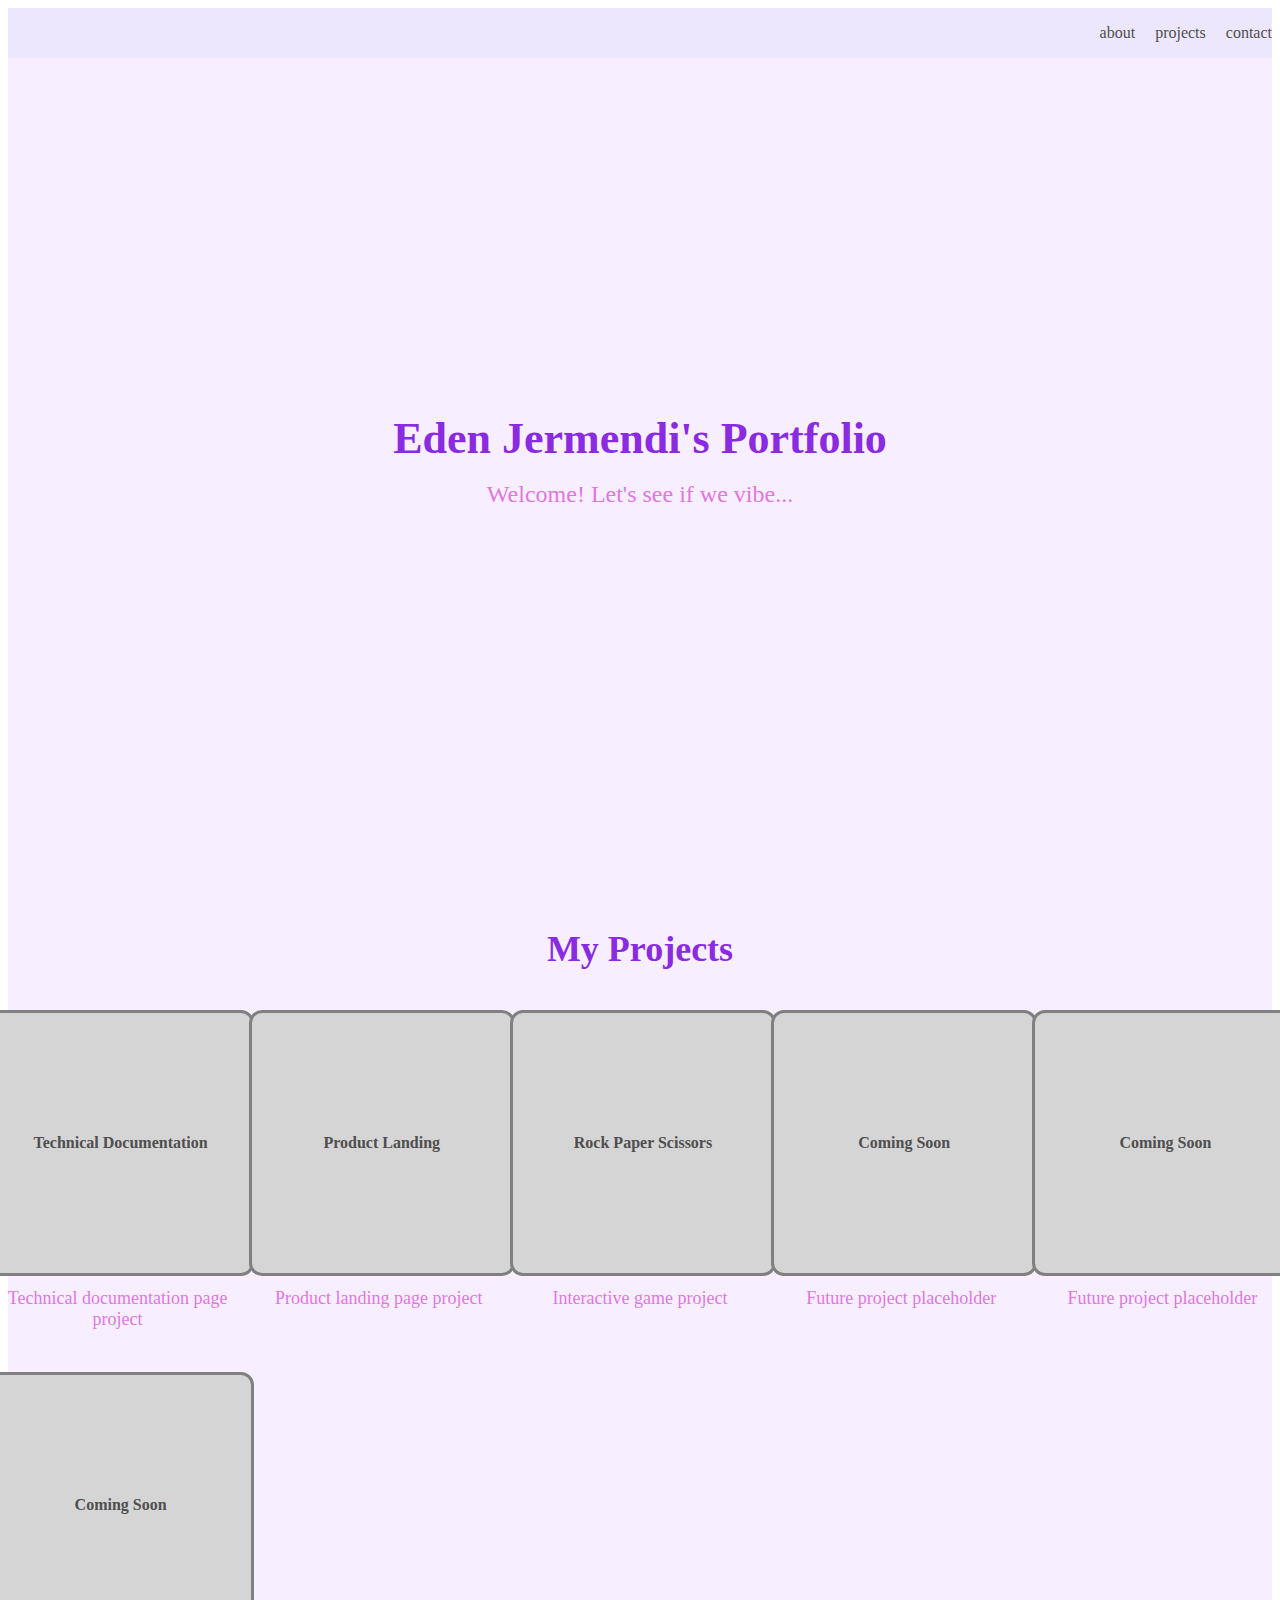
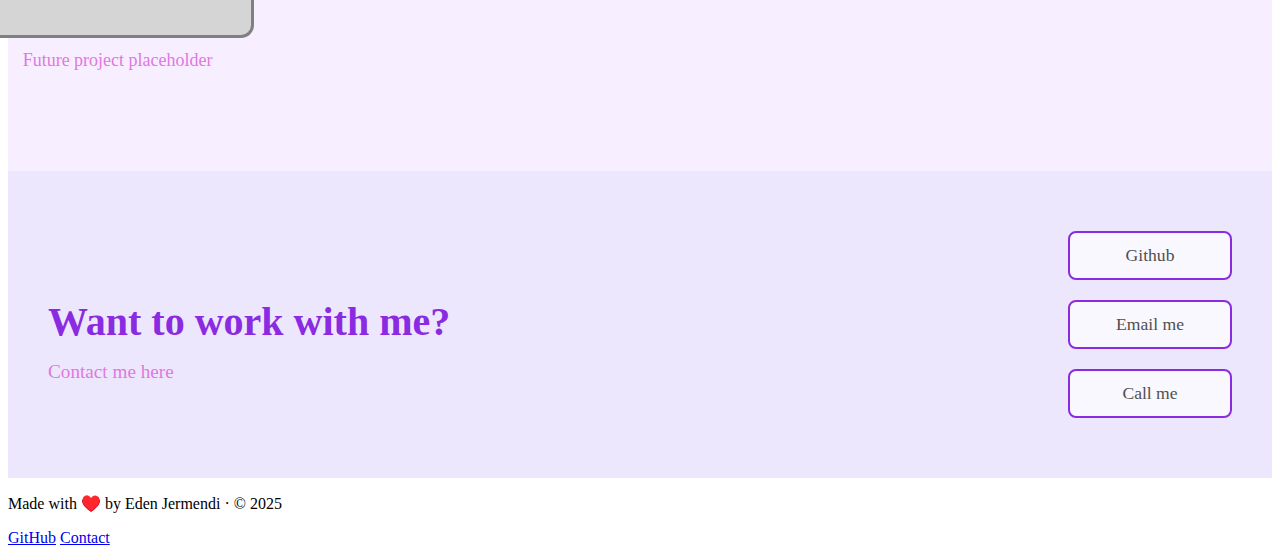
<file: index.html>
<!DOCTYPE html>
<html lang="en">
  <head>
    <meta charset="utf-8" />
    <meta name="viewport" content="width=device-width, initial-scale=1.0" />
    <meta name="description" content="Eden Jermendi's personal portfolio page precured just for you." />
    <title>Personal Portfolio</title>
    <link href="https://fonts.googleapis.com/css2?family=Fira+Code&family=Inter:wght@400;600&display=swap" rel="stylesheet">
    <link rel="stylesheet" href="styles.css" />
    <link rel="icon" href="favicon.ico" />
  </head>

  <body>
    <main>

        <header>
        <nav id="navbar">
            <ul>
             <li><a href="#">about</a></li>
             <li><a href="#projects">projects</a></li>
             <li><a href="#contact">contact</a></li>
            </ul>                
        </nav>
        </header>

    <section id="welcome-section">
        <h1>Eden Jermendi's Portfolio</h1>
        <p>Welcome! Let's see if we vibe...</p>
    </section>

    <section id="projects">
        <div class="container">
            <h2>My Projects</h2>
            <div class="project-cards">
                <div class="project-card">
                    <a href="https://edenjermendi.github.io/technical-doc/" class="project-tile">
                        <div class="project-image">Technical Documentation</div>
                    </a>
                    <p>Technical documentation page project</p>
                </div>
                <div class="project-card">
                    <a href="https://edenjermendi.github.io/product-landing-page/" class="project-tile">
                        <div class="project-image">Product Landing</div>
                    </a>
                    <p>Product landing page project</p>
                </div>
                <div class="project-card">
                    <a href="https://edenjermendi.github.io/paper-scissors-rock/" class="project-tile">
                        <div class="project-image">Rock Paper Scissors</div>
                    </a>
                    <p>Interactive game project</p>
                </div>
                <div class="project-card">
                    <a href="#" class="project-tile">
                        <div class="project-image">Coming Soon</div>
                    </a>
                    <p>Future project placeholder</p>
                </div>
                <div class="project-card">
                    <a href="#" class="project-tile">
                        <div class="project-image">Coming Soon</div>
                    </a>
                    <p>Future project placeholder</p>
                </div>
                <div class="project-card">
                    <a href="#" class="project-tile">
                        <div class="project-image">Coming Soon</div>
                    </a>
                    <p>Future project placeholder</p>
                </div>
            </div>
        </div>
    </section>

    <section id="contact">
      <div class="contact-container">
      <div class="contact-text">
        <h2>Want to work with me?</h2>
        <p>Contact me here</p>
      </div>

      <div class="contact-icons">
        <div><a target="_blank" id="profile-link" href="https://github.com/edenjermendi">Github</a></div>
        <div><a target="_blank" href="mailto:ejermendi@gmail.com?subject=Let%27s%20work%20together%21"
            >Email me
        </a></div>
        <div><a href="tel:+642102291894">Call me</a></div>
      </div>
      </div>
    </section>

    <footer id="footer">
    <div class="footer-container">
        <p>Made with ♥️ by Eden Jermendi · © 2025</p>
        <div class="footer-links">
        <a href="https://github.com/edenjermendi" target="_blank">GitHub</a>
        <a href="#contact">Contact</a>
        </div>
    </div>
    </footer>

    </main>
  </body>
</html>
</file>
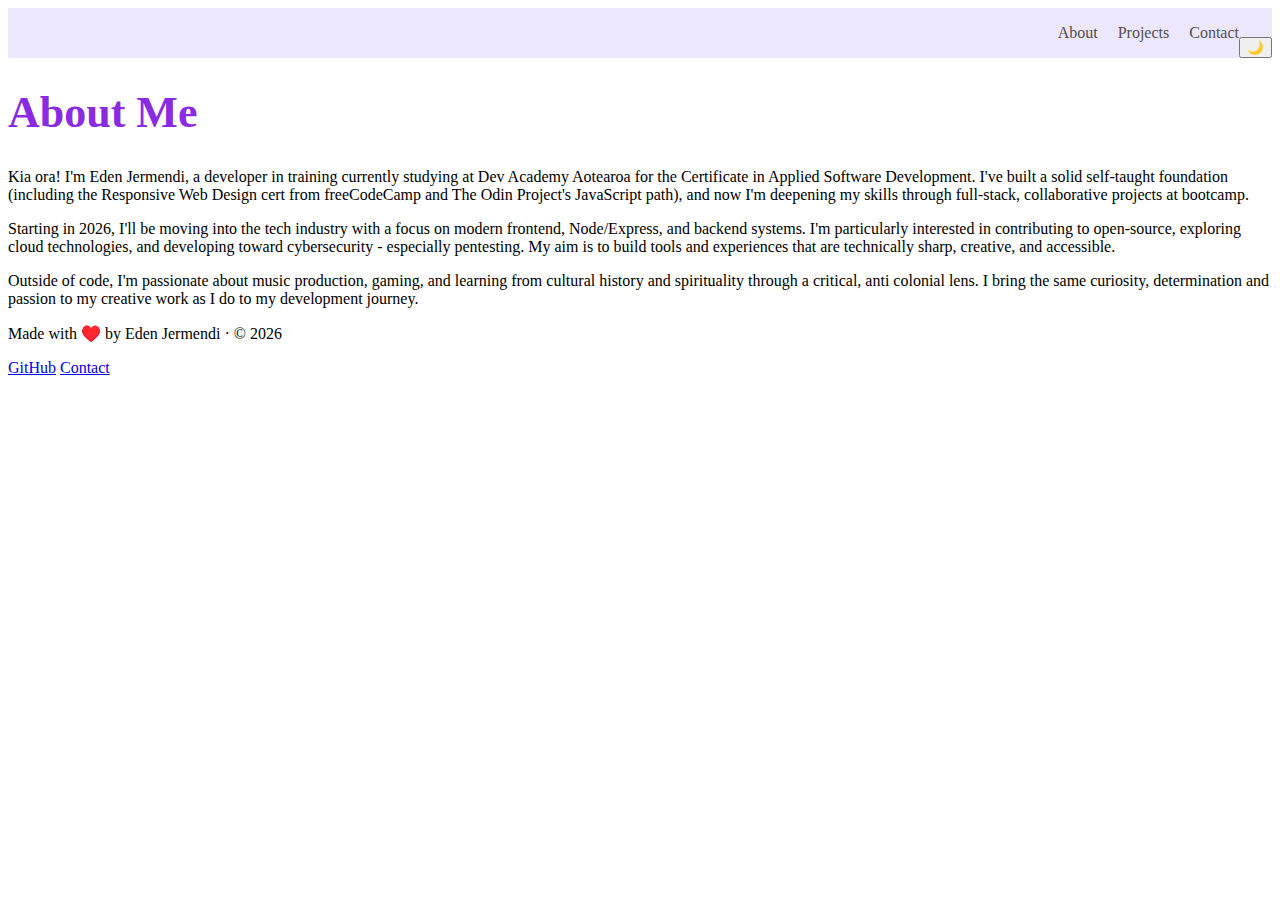
<file: about.html>
<!DOCTYPE html>
<html lang="en" data-theme>
  <head>
    <meta charset="utf-8" />
    <meta name="viewport" content="width=device-width, initial-scale=1" />
    <meta name="description" content="About Eden Jermendi" />
    <title>About Me - Eden Jermendi</title>

    <!-- Fonts + shared styles -->
    <link
      href="https://fonts.googleapis.com/css2?family=Fira+Code&family=Inter:wght@400;600&display=swap"
      rel="stylesheet"
    />
    <link rel="icon" href="favicon.ico" />
    <link rel="stylesheet" href="styles.css" />
  </head>

  <body>
    <main>
      <!-- Header / Nav (same structure & IDs as index) -->
      <header>
        <div class="site-width">
          <nav id="navbar" aria-label="Primary">
            <a href="index.html" class="logo" aria-label="Eden Jermendi logo">
              <!-- same SVG as index -->
              <svg
                viewBox="0 0 512 512"
                xmlns="http://www.w3.org/2000/svg"
                fill="currentColor"
                aria-hidden="true"
              >
                <path
                  d="M17.63 16.006a1.638 1.638 0 0 0-.458 3.21C67.085 36.2 103.825 46.242 128.215 53.68c12.195 3.718 21.318 6.8 27.34 9.687 3.01 1.442 5.25 2.862 6.69 4.185 1.442 1.323 2.06 2.463 2.2 3.636.134 1.174-.194 2.553-1.285 4.28-1.09 1.726-2.934 3.73-5.467 6.02-5.07 4.574-12.948 10.22-23.492 17.385-21.087 14.33-52.77 34.77-94.057 65.573a1.638 1.638 0 0 0 1.772 2.75c42.71-23.665 75.725-43.042 99.098-55.46 11.686-6.207 20.992-10.673 27.768-13.046 3.39-1.186 6.155-1.86 8.188-1.986 2.03-.12 3.178.26 3.82.855.64.595 1.056 1.63.977 3.607-.075 1.98-.716 4.766-1.955 8.25-2.48 6.97-7.344 16.806-14.57 29.7C150.78 164.905 126.922 203 93.755 255.963a1.638 1.638 0 0 0 2.688 1.864c36.023-46.894 60.25-82.6 76.768-105.234 8.26-11.317 14.63-19.377 19.398-23.833 2.385-2.23 4.386-3.515 5.805-3.942 1.42-.428 2.142-.252 3.115.672 1.947 1.848 3.942 7.85 5.316 17.875 1.373 10.025 2.373 24.045 3.513 42.198 2.278 36.306 5.1 89.202 12.554 160.386a1.64 1.64 0 0 0 3.27-.245c-4.848-154.91 4.55-249.915 4.55-249.915a1.638 1.638 0 0 0-1.07-1.712s-7.132-2.425-15.702-10.846c-8.57-8.423-18.46-22.76-23.49-46.536a1.638 1.638 0 0 0-1.773-1.284c-53.747 6.25-103.183-.908-170.583-19.34a1.638 1.638 0 0 0-.49-.06zm476.675 0a1.638 1.638 0 0 0-.428.06c-67.4 18.435-116.835 25.592-170.58 19.34a1.638 1.638 0 0 0-1.773 1.285c-5.032 23.778-14.922 38.115-23.49 46.537-8.57 8.423-15.703 10.847-15.703 10.847a1.638 1.638 0 0 0-1.07 1.71s9.4 95.007 4.552 249.916a1.64 1.64 0 0 0 3.27.245c7.452-71.186 10.275-124.08 12.554-160.386 1.14-18.154 2.14-32.175 3.513-42.2 1.37-10.024 3.368-16.025 5.315-17.875.973-.924 1.698-1.1 3.115-.672 1.42.428 3.42 1.713 5.805 3.942 4.77 4.457 11.138 12.516 19.398 23.834 16.52 22.632 40.746 58.338 76.767 105.233a1.638 1.638 0 0 0 2.688-1.865c-33.166-52.963-57.027-91.057-71.482-116.845-7.23-12.894-12.09-22.73-14.57-29.7-1.242-3.485-1.876-6.272-1.956-8.25-.075-1.98.338-3.012.978-3.606.64-.594 1.787-.983 3.82-.855 2.03.12 4.798.8 8.186 1.986 6.776 2.373 16.082 6.838 27.768 13.047 23.373 12.418 56.39 31.794 99.098 55.458a1.638 1.638 0 0 0 1.77-2.75c-41.286-30.802-72.968-51.243-94.056-65.572-10.544-7.163-18.423-12.81-23.492-17.386-2.535-2.287-4.378-4.293-5.47-6.02-1.09-1.726-1.42-3.104-1.283-4.277.134-1.173.757-2.313 2.198-3.636 1.442-1.322 3.68-2.743 6.69-4.186 6.023-2.886 15.146-5.967 27.34-9.687 24.39-7.437 61.13-17.48 111.043-34.467a1.638 1.638 0 0 0-.518-3.208zM257.342 66.943c-2.55 0-5.02.23-7.18 1.712-2.157 1.48-3.74 4.054-4.856 8.128-2.232 8.145-2.988 22.776-2.75 50.295.478 55.038 5.225 161.43 12.587 367.28a1.65 1.65 0 0 0 3.3 0c6.815-205.847 11.85-312.252 12.738-367.28.447-27.513-.104-42.126-2.138-50.263-1.017-4.07-2.472-6.663-4.582-8.16-2.11-1.494-4.566-1.71-7.118-1.71z"
                />
              </svg>
            </a>

            <ul>
              <li><a href="about.html" aria-current="page">About</a></li>
              <li><a href="index.html#projects">Projects</a></li>
              <li><a href="index.html#contact">Contact</a></li>
            </ul>

            <!-- Theme toggle -->
            <button
              id="theme-toggle"
              class="theme-toggle"
              type="button"
              aria-label="Toggle color theme"
              title="Toggle theme"
            >
              <span class="theme-toggle__icon" aria-hidden="true">🌙</span>
            </button>
          </nav>
        </div>
      </header>

      <!-- About content -->
      <section class="about">
        <div class="site-width">
          <h1 class="page-title">About Me</h1>
          <div class="prose">
            <p>
              Kia ora! I'm Eden Jermendi, a developer in training currently
              studying at Dev Academy Aotearoa for the Certificate in Applied
              Software Development. I've built a solid self-taught foundation
              (including the Responsive Web Design cert from freeCodeCamp and
              The Odin Project's JavaScript path), and now I'm deepening my
              skills through full-stack, collaborative projects at bootcamp.
            </p>
            <p>
              Starting in 2026, I'll be moving into the tech industry with a
              focus on modern frontend, Node/Express, and backend systems. I'm
              particularly interested in contributing to open-source, exploring
              cloud technologies, and developing toward cybersecurity -
              especially pentesting. My aim is to build tools and experiences
              that are technically sharp, creative, and accessible.
            </p>
            <p>
              Outside of code, I'm passionate about music production, gaming,
              and learning from cultural history and spirituality through a
              critical, anti colonial lens. I bring the same curiosity,
              determination and passion to my creative work as I do to my
              development journey.
            </p>
          </div>
        </div>
      </section>

      <footer id="footer">
        <div class="footer-container">
          <p>
            Made with <span class="emoji">♥️</span> by Eden Jermendi · ©
            <span id="year"></span>
          </p>
          <div class="footer-links">
            <a href="https://github.com/edenjermendi" target="_blank">GitHub</a>
            <a href="index.html#contact">Contact</a>
          </div>
        </div>
      </footer>
    </main>

    <!-- SAME theme script as index -->
    <script>
      ;(function () {
        const root = document.documentElement // <html>
        const toggleBtn = document.getElementById('theme-toggle')
        const mql =
          window.matchMedia && window.matchMedia('(prefers-color-scheme: dark)')

        const saved = localStorage.getItem('theme')

        const applyTheme = (theme) => {
          if (theme === 'light' || theme === 'dark') {
            root.setAttribute('data-theme', theme)
            toggleBtn.querySelector('.theme-toggle__icon').textContent =
              theme === 'dark' ? '☀️' : '🌙'
            toggleBtn.setAttribute(
              'aria-label',
              theme === 'dark' ? 'Switch to light mode' : 'Switch to dark mode'
            )
          } else {
            root.removeAttribute('data-theme')
            const systemDark = mql && mql.matches
            toggleBtn.querySelector('.theme-toggle__icon').textContent =
              systemDark ? '☀️' : '🌙'
            toggleBtn.setAttribute(
              'aria-label',
              systemDark ? 'Switch to light mode' : 'Switch to dark mode'
            )
          }
        }

        if (saved === 'light' || saved === 'dark') {
          applyTheme(saved)
        } else {
          applyTheme(null)
        }

        toggleBtn.addEventListener('click', () => {
          const current = root.getAttribute('data-theme')
          const next = current === 'dark' ? 'light' : 'dark'
          localStorage.setItem('theme', next)
          applyTheme(next)
        })

        if (mql && (saved === null || saved === undefined)) {
          mql.addEventListener('change', () => applyTheme(null))
        }

        // footer year
        const y = document.getElementById('year')
        if (y) y.textContent = new Date().getFullYear()
      })()
    </script>
  </body>
</html>
</file>
<file: styles.css>
#navbar {
  display: flex;
  justify-content: end;
  align-items: flex-end;
  background-color: rgba(197, 180, 248, 0.317);
}

nav a {
  color: rgb(79, 79, 79);
  text-decoration: none;
}

ul {
  list-style: none;
  display: flex;
  flex-direction: row;
  gap: 20px;
}

#welcome-section {
  display: flex;
  flex-direction: column;
  justify-content: center;
  align-items: center;
  background-color: rgba(220, 184, 255, 0.22);
  height: 800px;
}

h1 {
  color: blueviolet;
  font-size: 44px;
}

#welcome-section p {
  color: rgb(225, 119, 225);
  font-size: 24px;
  margin-top: -12px;
}

#projects {
    background-color: rgba(220, 184, 255, 0.22);
    padding: 40px 0px;
}

#projects h2 {
    text-align: center;
    font-size: 36px;
    margin-bottom: 40px;
    color: blueviolet;
}

.project-cards {
    display: grid;
    grid-template-columns: repeat(auto-fit, minmax(200px, 1fr));
    gap: 42px;
    justify-items: center;
}

.project-card {
    width: 260px;
    text-align: center;
}

.project-tile {
    display: block;
    width: 260px;
    height: 260px;
    border: 3px solid grey;
    border-radius: 13px;
    background-color: rgb(213, 213, 213);
    text-decoration: none;
    color: inherit;
    margin-bottom: 12px;
}

.project-image {
    display: flex;
    align-items: center;
    justify-content: center;
    width: 100%;
    height: 100%;
    color: rgb(79, 79, 79);
    font-weight: bold;
}

.project-cards p {
    color: rgb(225, 119, 225);
    font-size: 18px;
    margin: 0;
}

.container {
    padding-bottom: 60px;
}

#contact {
  background-color: rgba(197, 180, 248, 0.317);
  padding: 60px 0;  
}

.contact-container {
  display: flex;
  justify-content: space-between;
  align-items: center;
  padding: 0 40px;
  gap: 40px;
  max-width: 1200px;  
  margin: 0 auto;    
}
.contact-text {
  flex: 1;
  max-width: 500px;
}

.contact-text h2 {
  color: blueviolet;
  font-size: 2.5rem;
  margin-bottom: 16px;
}

.contact-text p {
  color: rgb(225, 119, 225);
  font-size: 1.2rem;
  margin: 0;
}

.contact-icons {
  display: flex;
  flex-direction: column;
  gap: 20px;
  align-items: flex-start;
}

.contact-icons a {
  color: rgb(79, 79, 79);
  text-decoration: none;
  font-size: 1.1rem;
  padding: 12px 20px;
  border: 2px solid blueviolet;
  border-radius: 8px;
  background-color: rgba(255, 255, 255, 0.7);
  transition: all 0.3s ease;
  display: block;
  min-width: 120px;
  text-align: center;
}

.contact-icons a:hover {
  background-color: blueviolet;
  color: white;
  transform: translateY(-2px);
}
</file>
